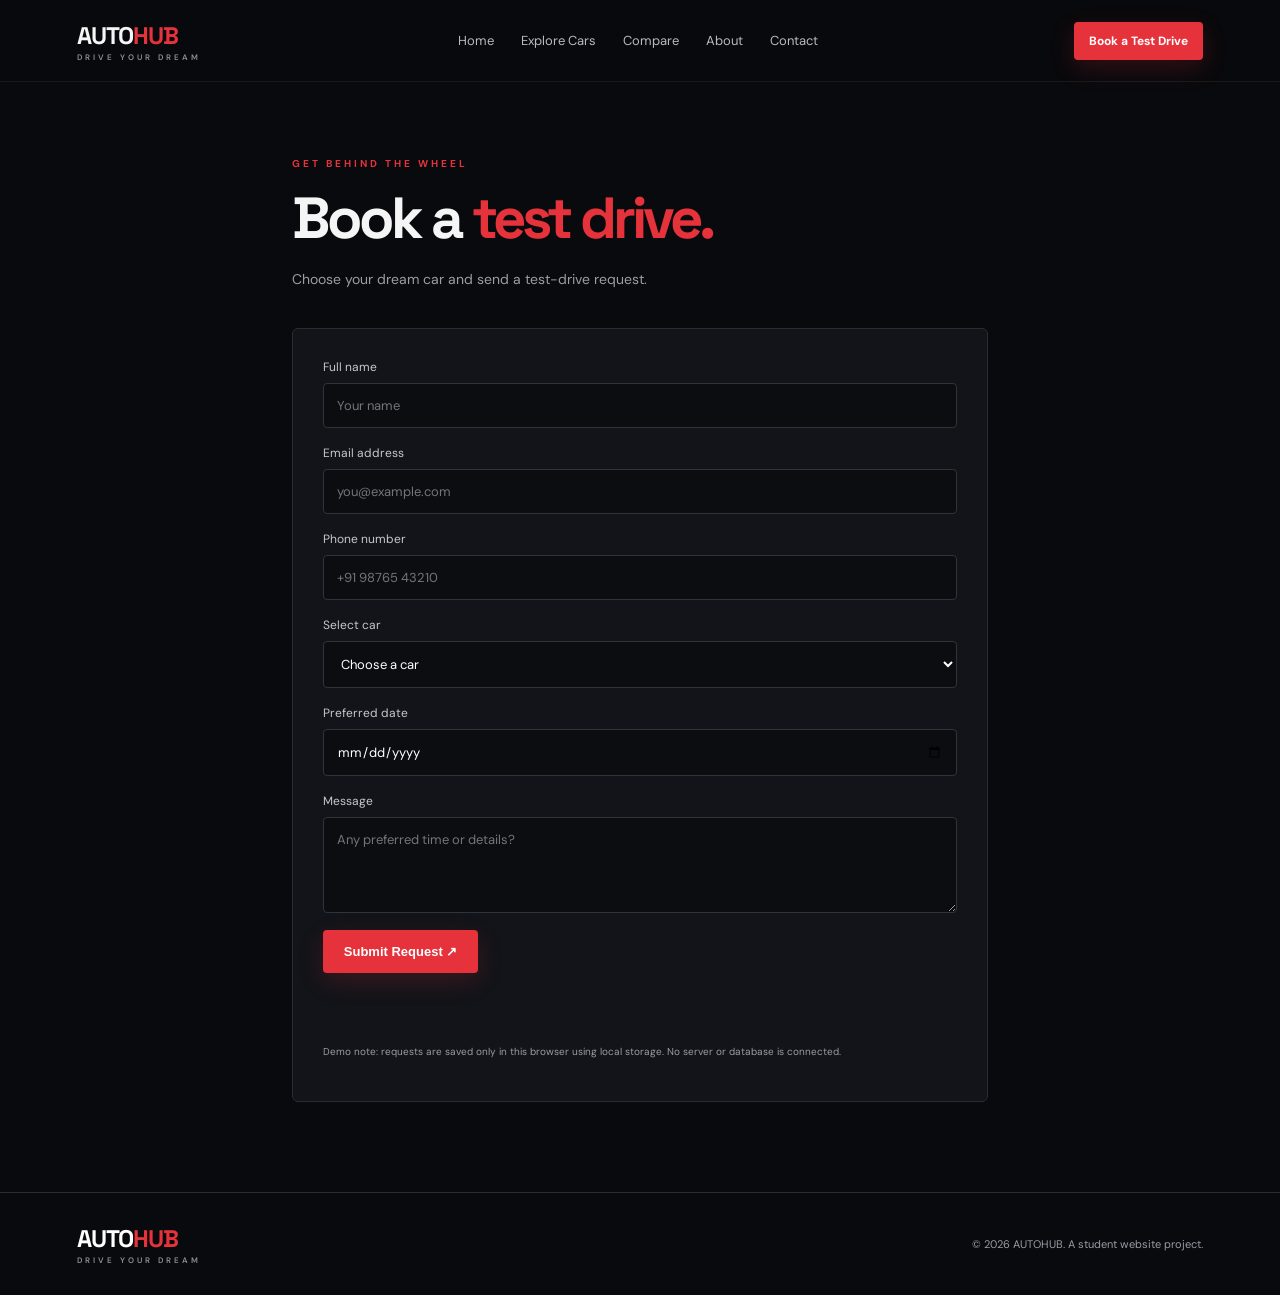
<file: booking.html>
<!DOCTYPE html><html lang="en"><head><meta charset="UTF-8"><meta name="viewport" content="width=device-width, initial-scale=1.0"><title>Test Drive | AUTOHUB</title><link rel="stylesheet" href="style.css"><script defer src="app.js"></script></head><body><header class="header"><a class="logo" href="index.html">AUTO<span>HUB</span><small>DRIVE YOUR DREAM</small></a><nav><a href="index.html">Home</a><a href="cars.html">Explore Cars</a><a href="compare.html">Compare</a><a href="about.html">About</a><a href="contact.html">Contact</a></nav><a class="btn btn-small active-btn" href="booking.html">Book a Test Drive</a><button class="menu-toggle">☰</button></header><main class="page-wrap narrow"><div class="page-title"><p class="eyebrow">GET BEHIND THE WHEEL</p><h1>Book a <span>test drive.</span></h1><p class="muted">Choose your dream car and send a test-drive request.</p></div><form class="form-card" id="booking-form"><label>Full name<input name="name" required placeholder="Your name"></label><label>Email address<input name="email" type="email" required placeholder="you@example.com"></label><label>Phone number<input name="phone" required pattern="[0-9+() -]{8,}" placeholder="+91 98765 43210"></label><label>Select car<select name="car" id="booking-car" required><option value="">Choose a car</option></select></label><label>Preferred date<input name="date" type="date" required id="booking-date"></label><label>Message<textarea name="message" rows="4" placeholder="Any preferred time or details?"></textarea></label><button class="btn" type="submit">Submit Request ↗</button><p class="form-note" id="booking-message"></p><p class="tiny muted">Demo note: requests are saved only in this browser using local storage. No server or database is connected.</p></form></main><footer class="footer"><a class="logo" href="index.html">AUTO<span>HUB</span><small>DRIVE YOUR DREAM</small></a><p>© 2026 AUTOHUB. A student website project.</p></footer></body></html>
</file>
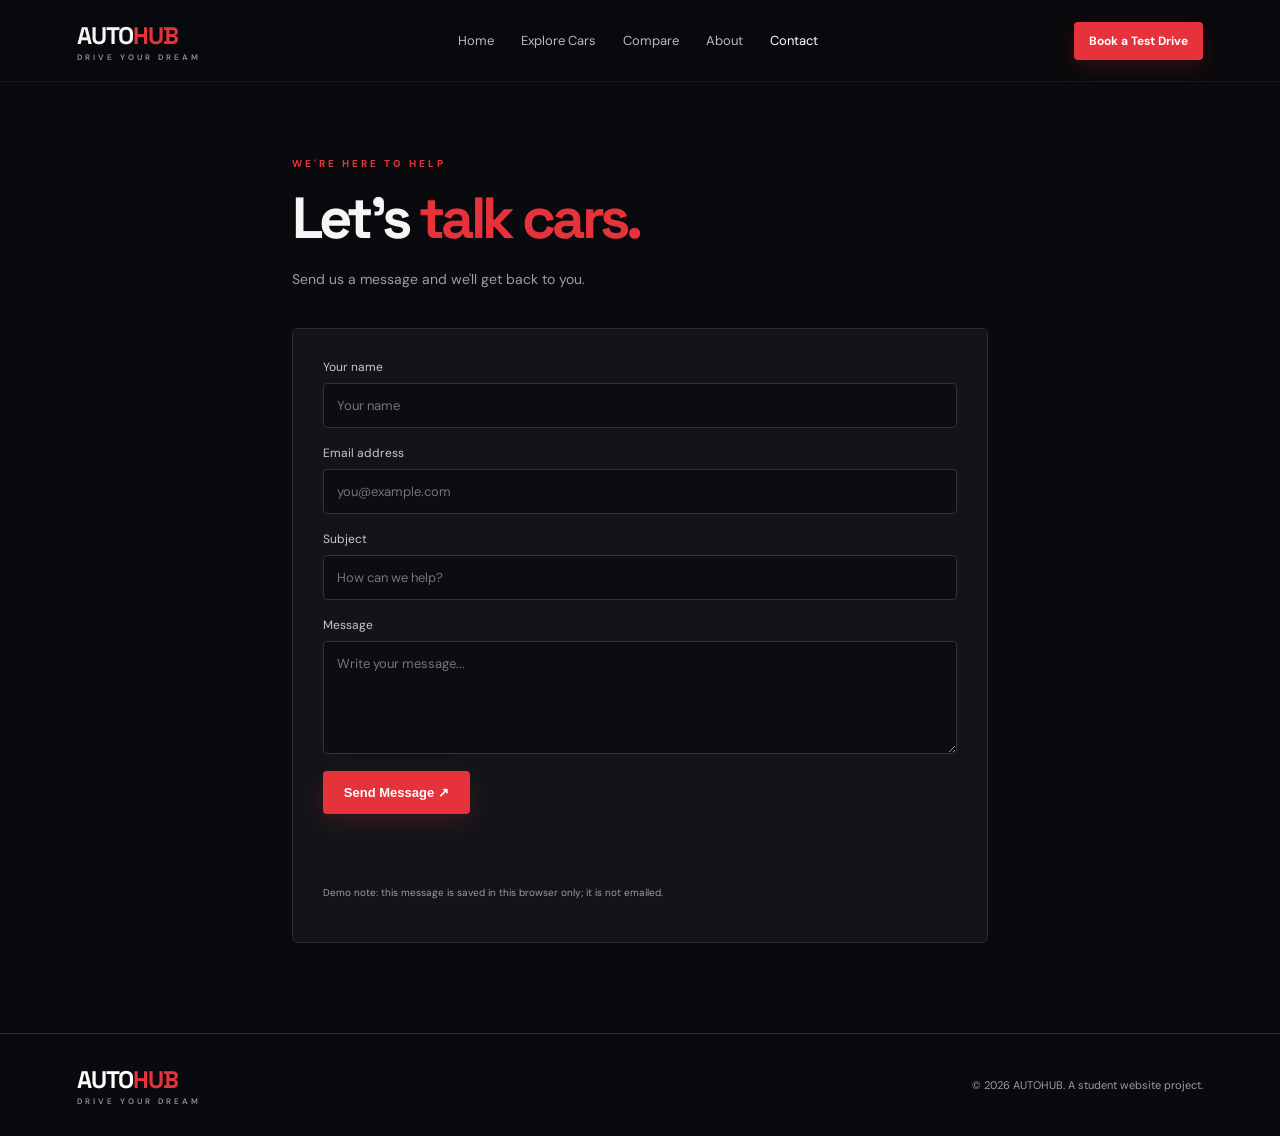
<file: contact.html>
<!DOCTYPE html><html lang="en"><head><meta charset="UTF-8"><meta name="viewport" content="width=device-width, initial-scale=1.0"><title>Contact | AUTOHUB</title><link rel="stylesheet" href="style.css"><script defer src="app.js"></script></head><body><header class="header"><a class="logo" href="index.html">AUTO<span>HUB</span><small>DRIVE YOUR DREAM</small></a><nav><a href="index.html">Home</a><a href="cars.html">Explore Cars</a><a href="compare.html">Compare</a><a href="about.html">About</a><a class="active" href="contact.html">Contact</a></nav><a class="btn btn-small" href="booking.html">Book a Test Drive</a><button class="menu-toggle">☰</button></header><main class="page-wrap narrow"><div class="page-title"><p class="eyebrow">WE'RE HERE TO HELP</p><h1>Let's <span>talk cars.</span></h1><p class="muted">Send us a message and we'll get back to you.</p></div><form class="form-card" id="contact-form"><label>Your name<input name="name" required placeholder="Your name"></label><label>Email address<input name="email" type="email" required placeholder="you@example.com"></label><label>Subject<input name="subject" required placeholder="How can we help?"></label><label>Message<textarea name="message" rows="5" required placeholder="Write your message..."></textarea></label><button class="btn" type="submit">Send Message ↗</button><p class="form-note" id="contact-message"></p><p class="tiny muted">Demo note: this message is saved in this browser only; it is not emailed.</p></form></main><footer class="footer"><a class="logo" href="index.html">AUTO<span>HUB</span><small>DRIVE YOUR DREAM</small></a><p>© 2026 AUTOHUB. A student website project.</p></footer></body></html>
</file>
<file: style.css>
@import url('https://fonts.googleapis.com/css2?family=DM+Sans:wght@400;500;600;700&family=Space+Grotesk:wght@400;500;600;700&display=swap');
:root{--bg:#090a0d;--panel:#121419;--panel2:#191c22;--text:#f5f5f5;--muted:#9a9da6;--red:#e6323b;--line:#292c33}*{box-sizing:border-box}html{scroll-behavior:smooth}body{margin:0;background:var(--bg);color:var(--text);font-family:'DM Sans',sans-serif}a{color:inherit;text-decoration:none}.header{height:82px;padding:0 6%;display:flex;align-items:center;justify-content:space-between;border-bottom:1px solid #ffffff12;background:#090a0ded;position:sticky;top:0;z-index:10;backdrop-filter:blur(14px)}.logo{font:700 24px 'Space Grotesk';letter-spacing:-1px}.logo span,.page-title span,.section-heading h2 span,.hero h1 span,.banner h2 span,.about-layout h2 span{color:var(--red)}.logo small{display:block;font:600 8px 'DM Sans';letter-spacing:3px;color:#8c8f98;margin-top:1px}.header nav{display:flex;gap:27px}.header nav a{font-size:13px;color:#b8bac1;transition:.2s}.header nav a:hover,.header nav a.active{color:white}.btn{display:inline-flex;align-items:center;justify-content:center;padding:14px 21px;background:var(--red);color:white;border:0;border-radius:4px;font-weight:700;font-size:13px;cursor:pointer;transition:.25s;box-shadow:0 8px 25px #e6323b30}.btn:hover{transform:translateY(-3px);background:#ff454e}.btn-small{padding:11px 15px;font-size:12px}.menu-toggle{display:none;background:none;border:0;color:white;font-size:24px}.hero{min-height:610px;padding:75px 6%;display:grid;grid-template-columns: .9fr 1.1fr;align-items:center;gap:35px;overflow:hidden}.eyebrow{font-size:10px;letter-spacing:3px;color:var(--red);font-weight:700}.hero h1,.page-title h1{font:700 clamp(45px,6vw,78px)/.99 'Space Grotesk';letter-spacing:-4px;margin:20px 0}.muted{color:var(--muted);line-height:1.8;font-size:14px}.hero-copy>.muted{max-width:440px}.hero-actions{display:flex;align-items:center;gap:25px;margin-top:28px}.text-link{font-size:12px;font-weight:700;border-bottom:1px solid #777;padding-bottom:5px}.hero-stats{display:flex;gap:40px;margin-top:65px}.hero-stats strong{display:block;font:700 25px 'Space Grotesk'}.hero-stats small{color:var(--muted);font-size:10px}.hero-visual{height:450px;position:relative;display:flex;align-items:center}.hero-visual>img{width:100%;height:390px;object-fit:cover;border-radius:7px;filter:brightness(.8);box-shadow:0 30px 80px #000}.glow{position:absolute;width:300px;height:300px;background:#e6323b55;filter:blur(100px);right:10%;top:10%}.floating-card{position:absolute;bottom:0;left:-25px;background:#17191f;border:1px solid #ffffff20;padding:22px 28px;border-radius:5px;box-shadow:0 20px 50px #000}.floating-card span{font-size:9px;letter-spacing:2px;color:var(--red)}.floating-card strong{display:block;font:600 22px 'Space Grotesk';margin:9px 0}.floating-card a{font-size:11px;color:#ccc}.section{padding:65px 6% 90px}.section-heading{display:flex;align-items:end;justify-content:space-between;margin-bottom:28px}.section-heading h2,.banner h2{font:700 38px 'Space Grotesk';margin:8px 0}.car-grid{display:grid;grid-template-columns:repeat(3,1fr);gap:20px}.car-card{background:var(--panel);border:1px solid var(--line);border-radius:6px;overflow:hidden;transition:.25s}.car-card:hover{transform:translateY(-6px);border-color:#8b3439}.car-card img{width:100%;height:190px;object-fit:cover;display:block}.car-info{padding:18px}.car-top{display:flex;justify-content:space-between;align-items:center}.car-top small{color:var(--red);font-size:9px;letter-spacing:1px;font-weight:700}.car-top span{color:#aaa;font-size:10px}.car-info h3{font:600 20px 'Space Grotesk';margin:9px 0}.specs{display:flex;gap:15px;color:#a6a8b0;font-size:11px;padding:12px 0;border-top:1px solid var(--line);border-bottom:1px solid var(--line)}.car-bottom{display:flex;justify-content:space-between;align-items:center;margin-top:15px}.price{font:700 18px 'Space Grotesk'}.card-actions{display:flex;gap:8px}.outline-btn{border:1px solid #555;background:transparent;color:white;padding:9px 11px;border-radius:3px;font-size:10px;cursor:pointer}.outline-btn:hover{border-color:var(--red);color:#ff656c}.banner{margin:0 6% 85px;padding:45px 5%;background:linear-gradient(110deg,#1d2027,#111318);border:1px solid #292c33;border-radius:7px;display:flex;justify-content:space-between;align-items:center}.banner h2{font-size:35px}.footer{padding:30px 6%;border-top:1px solid var(--line);display:flex;align-items:center;justify-content:space-between;color:var(--muted);font-size:11px}.footer>div{display:flex;gap:18px}.page-wrap{padding:65px 6% 90px;min-height:70vh}.narrow{max-width:850px;margin:auto}.page-title{margin-bottom:35px}.page-title h1{font-size:58px}.toolbar{display:flex;gap:12px;margin-bottom:25px}.toolbar input,.toolbar select{background:var(--panel);border:1px solid var(--line);color:white;padding:13px;border-radius:4px}.toolbar input{flex:1}.toolbar select{min-width:170px}.form-card{background:var(--panel);border:1px solid var(--line);padding:30px;border-radius:6px;display:grid;gap:17px}.form-card label{display:grid;gap:8px;font-size:12px;color:#c7c8ce}.form-card input,.form-card select,.form-card textarea{width:100%;padding:13px;background:#0b0d11;border:1px solid #30333a;border-radius:4px;color:white;font:13px 'DM Sans'}.form-card input:focus,.form-card textarea:focus,.form-card select:focus{outline:1px solid var(--red)}.form-card .btn{justify-self:start}.form-note{color:#78d99a;font-size:13px}.tiny{font-size:10px}.about-layout{display:grid;grid-template-columns:1fr 1fr;gap:45px;align-items:center}.about-layout img{width:100%;height:350px;object-fit:cover;border-radius:6px}.about-layout h2{font:700 32px 'Space Grotesk'}.compare-table{width:100%;border-collapse:collapse;margin:25px 0 30px;background:var(--panel)}.compare-table th,.compare-table td{padding:15px;text-align:left;border:1px solid var(--line);font-size:13px}.compare-table th{color:var(--red)}.empty-state{padding:35px;background:var(--panel);border:1px dashed #444;text-align:center;color:var(--muted);margin:20px 0}.remove-btn{background:transparent;border:0;color:#ff7379;cursor:pointer}.footer .logo{color:white}
@media(max-width:850px){.header{padding:0 5%}.header nav{gap:13px}.header nav a{font-size:11px}.header>.btn{display:none}.hero{grid-template-columns:1fr;padding-top:55px}.hero-visual{height:350px}.hero-visual>img{height:310px}.car-grid{grid-template-columns:repeat(2,1fr)}}
@media(max-width:600px){.header{height:70px}.menu-toggle{display:block}.header nav{display:none;position:absolute;top:69px;left:0;right:0;padding:20px 6%;background:#111318;flex-direction:column;border-bottom:1px solid var(--line)}.header nav.open{display:flex}.hero{padding:45px 6%;gap:15px}.hero h1{font-size:53px;letter-spacing:-3px}.hero-stats{gap:22px;margin-top:40px}.hero-visual{height:290px}.hero-visual>img{height:250px}.floating-card{left:0;padding:15px 18px}.section{padding-top:35px}.section-heading h2{font-size:30px}.car-grid{grid-template-columns:1fr}.car-card img{height:210px}.banner{margin-bottom:50px;display:block}.banner .btn{margin-top:15px}.footer{flex-wrap:wrap;gap:15px}.page-wrap{padding:45px 6% 65px}.page-title h1{font-size:44px;letter-spacing:-2px}.toolbar{flex-direction:column}.about-layout{grid-template-columns:1fr}.about-layout img{height:240px}.form-card{padding:20px}.compare-table th,.compare-table td{padding:9px;font-size:11px}}
</file>
